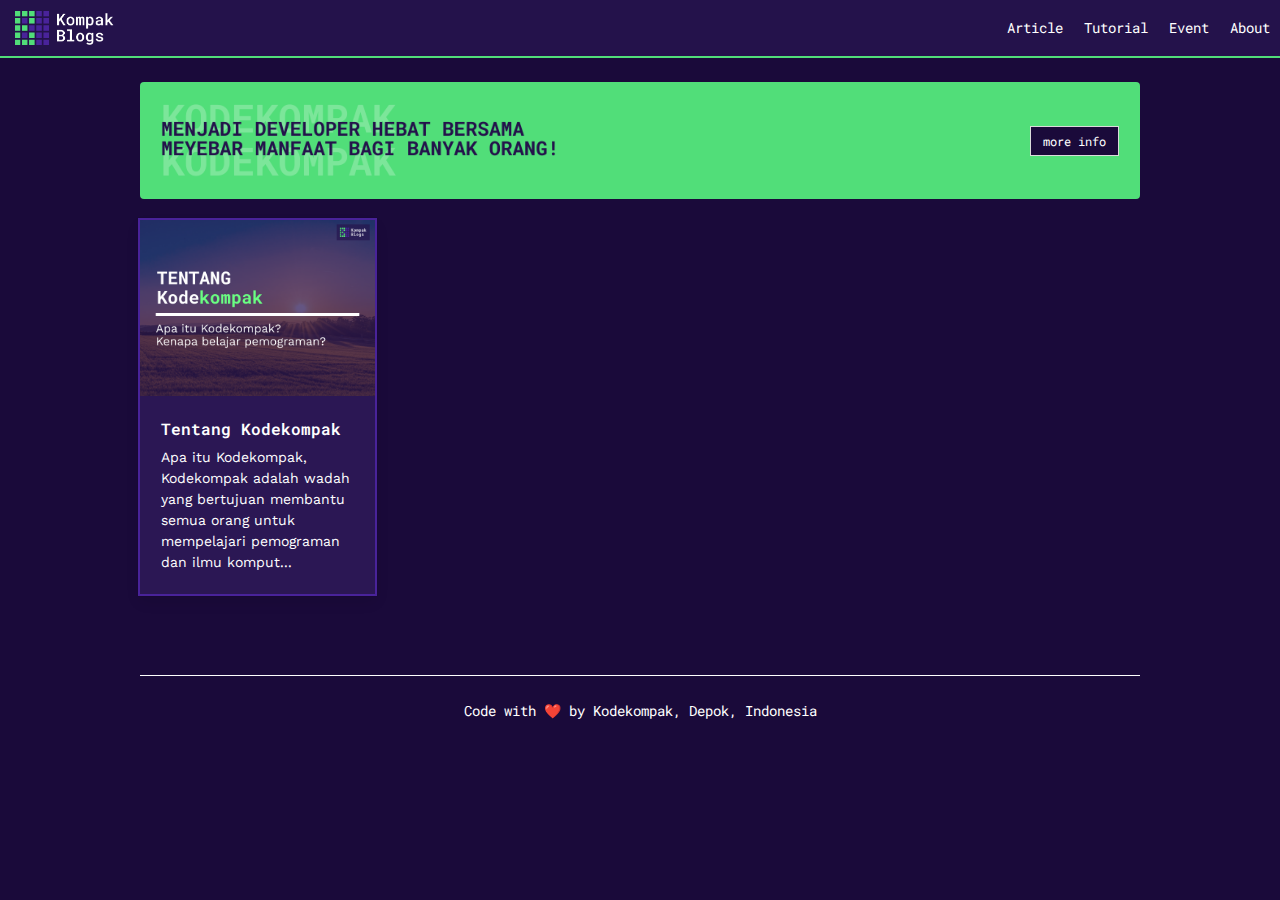
<file: kompakblogs/index.html>
<!DOCTYPE html>
<html lang="id">

<head>
    <meta charset="UTF-8">
    <meta name="viewport" content="width=device-width, initial-scale=1.0">
    <title>KompakBlogs</title>
    <link rel="icon" href="/kompakblogs/images/favicon.png">
    <link rel="manifest" href="/kompakblogs/manifest.json"/>
    <meta name="description" content="Artikel, Tutorial dan event seputar programming di Kodekompak!"/>
    <link rel="stylesheet" href="./styles/bulma.min.css">
    <link rel="stylesheet" href="./styles/style.css">
</head>

<body>
    <header>
        <nav class="navbar is-fixed-top" role="navigation" aria-label="main navigation"></nav>
    </header>
    <main>
        <div id="index-container" class="container is-desktop">
        </div>
    </main>
    <footer>
    </footer>
    <script type="text/javascript" src="./scripts/pageapi.js"></script>
    <script type="text/javascript" src="./scripts/index.js"></script>
</body>

</html>
</file>
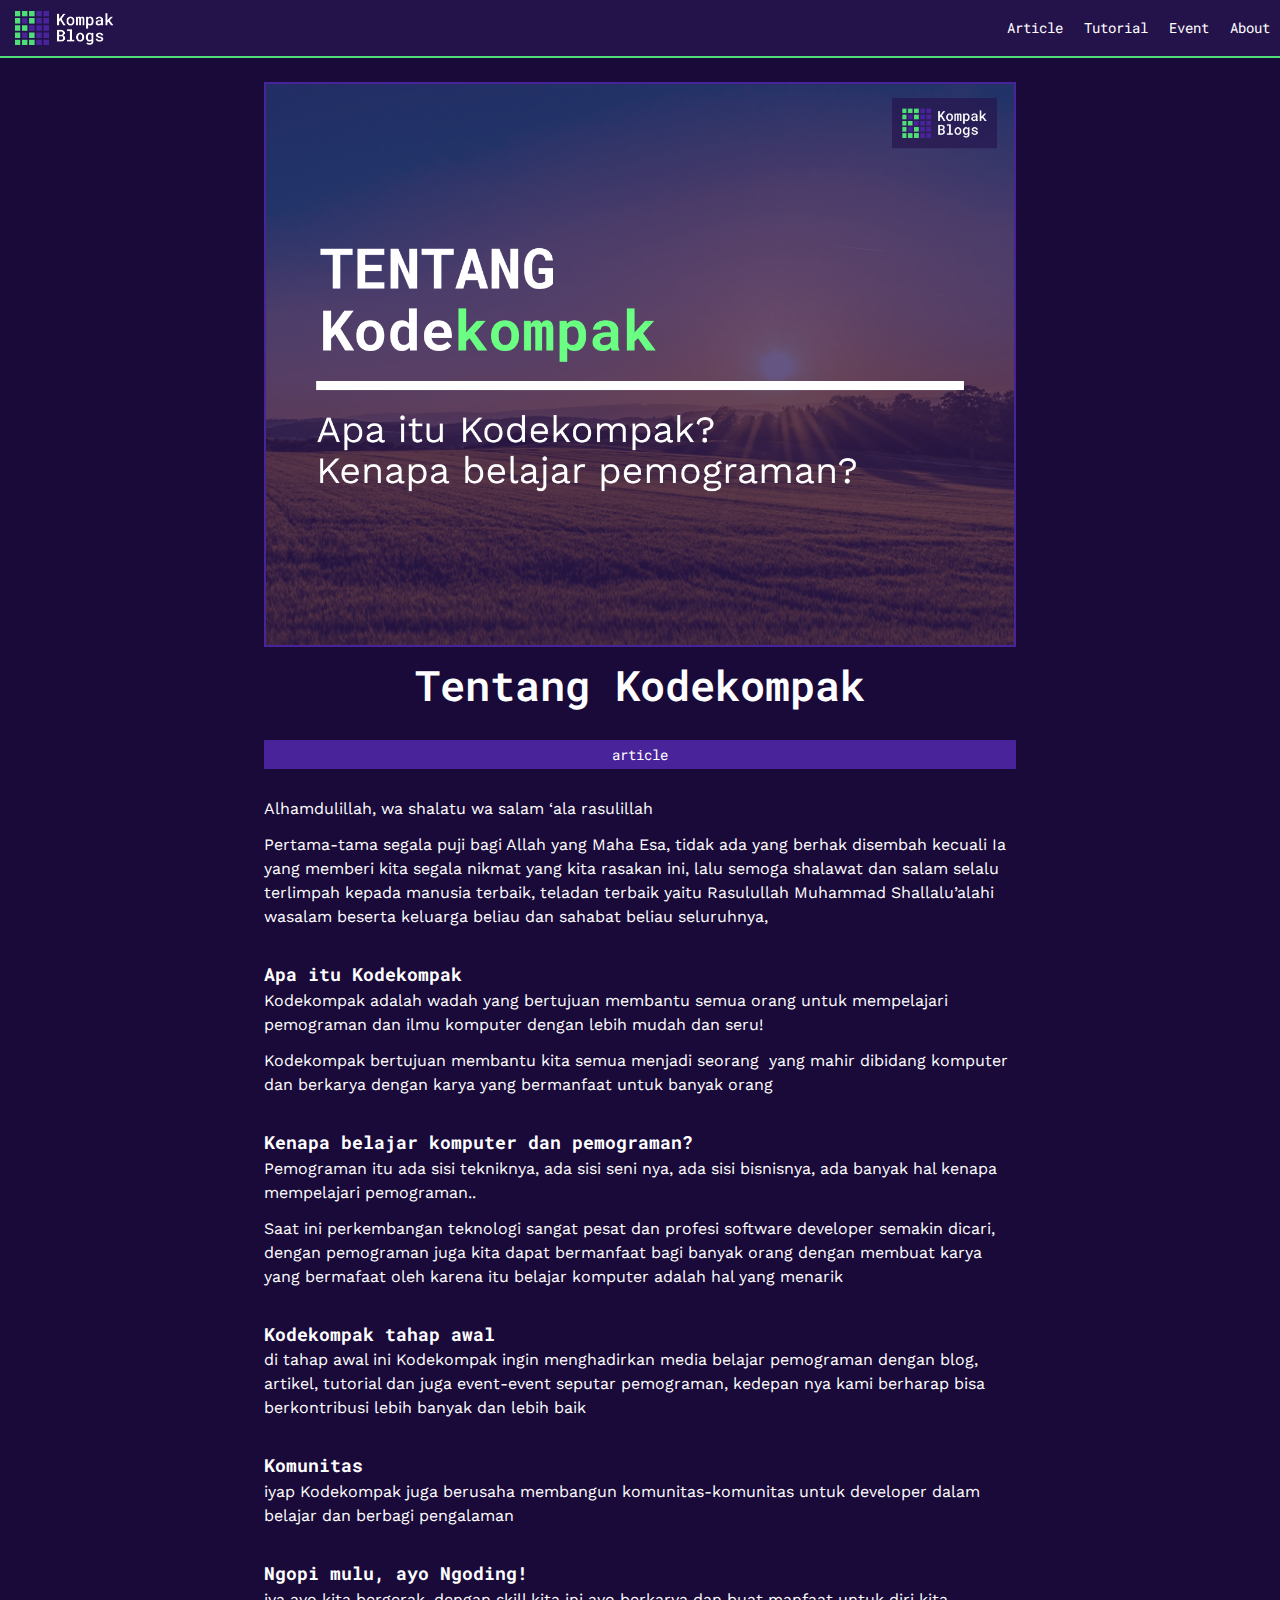
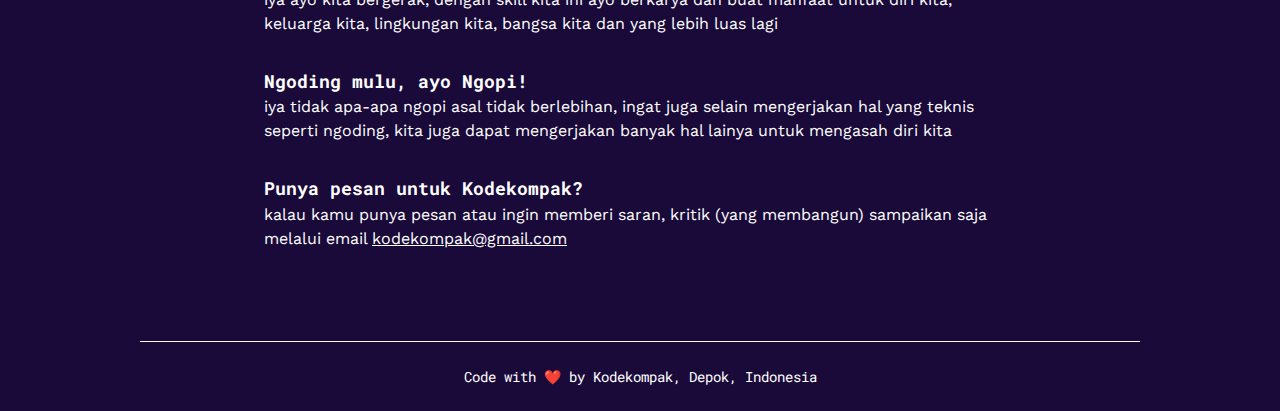
<file: kompakblogs/contents/article/about.html>
<!DOCTYPE html>
<html lang="id">

<head>
    <meta charset="UTF-8">
    <meta name="viewport" content="width=device-width, initial-scale=1.0">
    <title>Tentang Kodekompak</title>
    <link rel="icon" href="/kompakblogs/images/favicon.png">
    <link rel="manifest" href="/kompakblogs/manifest.json"/>
    <meta name="description" content="Kodekompak adalah wadah yang bertujuan membantu semua orang untuk mempelajari pemograman dan ilmu komputer dengan lebih mudah dan seru!"/>
    <link rel="stylesheet" href="/kompakblogs/styles/bulma.min.css">
    <link rel="stylesheet" href="/kompakblogs/styles/style.css">
</head>

<body>
    <header>
        <nav class="navbar is-fixed-top" role="navigation" aria-label="main navigation"></nav>
    </header>
    <main>
        <div id="index-container" class="container is-desktop content-container">
            <img src="/kompakblogs/images/mix/tentang-kodekompak.png"
                alt="image" class="head-image-article">
            <h1 class="title is-1 mono">Tentang Kodekompak
            </h1>
            <div class="article-tag">article</div>
            <div class="content">
                <p class="p1">Alhamdulillah, wa shalatu wa salam &lsquo;ala rasulillah</p>
                <p class="p1">Pertama-tama segala puji bagi Allah yang Maha Esa, tidak ada yang berhak disembah kecuali
                    Ia yang memberi kita segala nikmat yang kita rasakan ini, lalu semoga shalawat dan salam selalu
                    terlimpah kepada manusia terbaik, teladan terbaik yaitu Rasulullah Muhammad Shallalu&rsquo;alahi
                    wasalam beserta keluarga beliau dan sahabat beliau seluruhnya,</p>
                <h4 class="p1">Apa itu Kodekompak</h4>
                <p class="p1">Kodekompak adalah wadah yang bertujuan membantu semua orang untuk mempelajari pemograman
                    dan ilmu komputer dengan lebih mudah dan seru!</p>
                <p class="p1">Kodekompak bertujuan membantu kita semua menjadi seorang<span
                        class="Apple-converted-space">&nbsp; </span>yang mahir dibidang komputer dan berkarya dengan
                    karya yang bermanfaat untuk banyak orang</p>
                <h4 class="p1">Kenapa belajar komputer dan pemograman?</h4>
                <p class="p1">Pemograman itu ada sisi tekniknya, ada sisi seni nya, ada sisi bisnisnya, ada banyak hal
                    kenapa mempelajari pemograman..</p>
                <p class="p1">Saat ini perkembangan teknologi sangat pesat dan profesi software developer semakin
                    dicari, dengan pemograman juga kita dapat bermanfaat bagi banyak orang dengan membuat karya yang
                    bermafaat oleh karena itu belajar komputer adalah hal yang menarik</p>
                <h4 class="p1">Kodekompak tahap awal</h4>
                <p class="p1">di tahap awal ini Kodekompak ingin menghadirkan media belajar pemograman dengan blog,
                    artikel, tutorial dan juga event-event seputar pemograman, kedepan nya kami berharap bisa
                    berkontribusi lebih banyak dan lebih baik</p>
                <h4 class="p1">Komunitas</h4>
                <p class="p1">iyap Kodekompak juga berusaha membangun komunitas-komunitas untuk developer dalam belajar
                    dan berbagi pengalaman</p>
                <h4 class="p1">Ngopi mulu, ayo Ngoding!</h4>
                <p class="p1">iya ayo kita bergerak, dengan skill kita ini ayo berkarya dan buat manfaat untuk diri
                    kita, keluarga kita, lingkungan kita, bangsa kita dan yang lebih luas lagi</p>
                <h4 class="p1">Ngoding mulu, ayo Ngopi!</h4>
                <p class="p1">iya tidak apa-apa ngopi asal tidak berlebihan, ingat juga selain mengerjakan hal yang
                    teknis seperti ngoding, kita juga dapat mengerjakan banyak hal lainya untuk mengasah diri kita</p>
                <h4 class="p1">Punya pesan untuk Kodekompak?</h4>
                <p class="p1">kalau kamu punya pesan atau ingin memberi saran, kritik (yang membangun) sampaikan saja
                    melalui email <span style="text-decoration: underline;">kodekompak@gmail.com</span></p>
            </div>
        </div>
    </main>
    <footer>
    </footer>
    <script type="text/javascript" src="/kompakblogs/scripts/pageapi.js"></script>
    <script type="text/javascript" src="/kompakblogs/scripts/contentapi.js"></script>
</body>

</html>
</file>
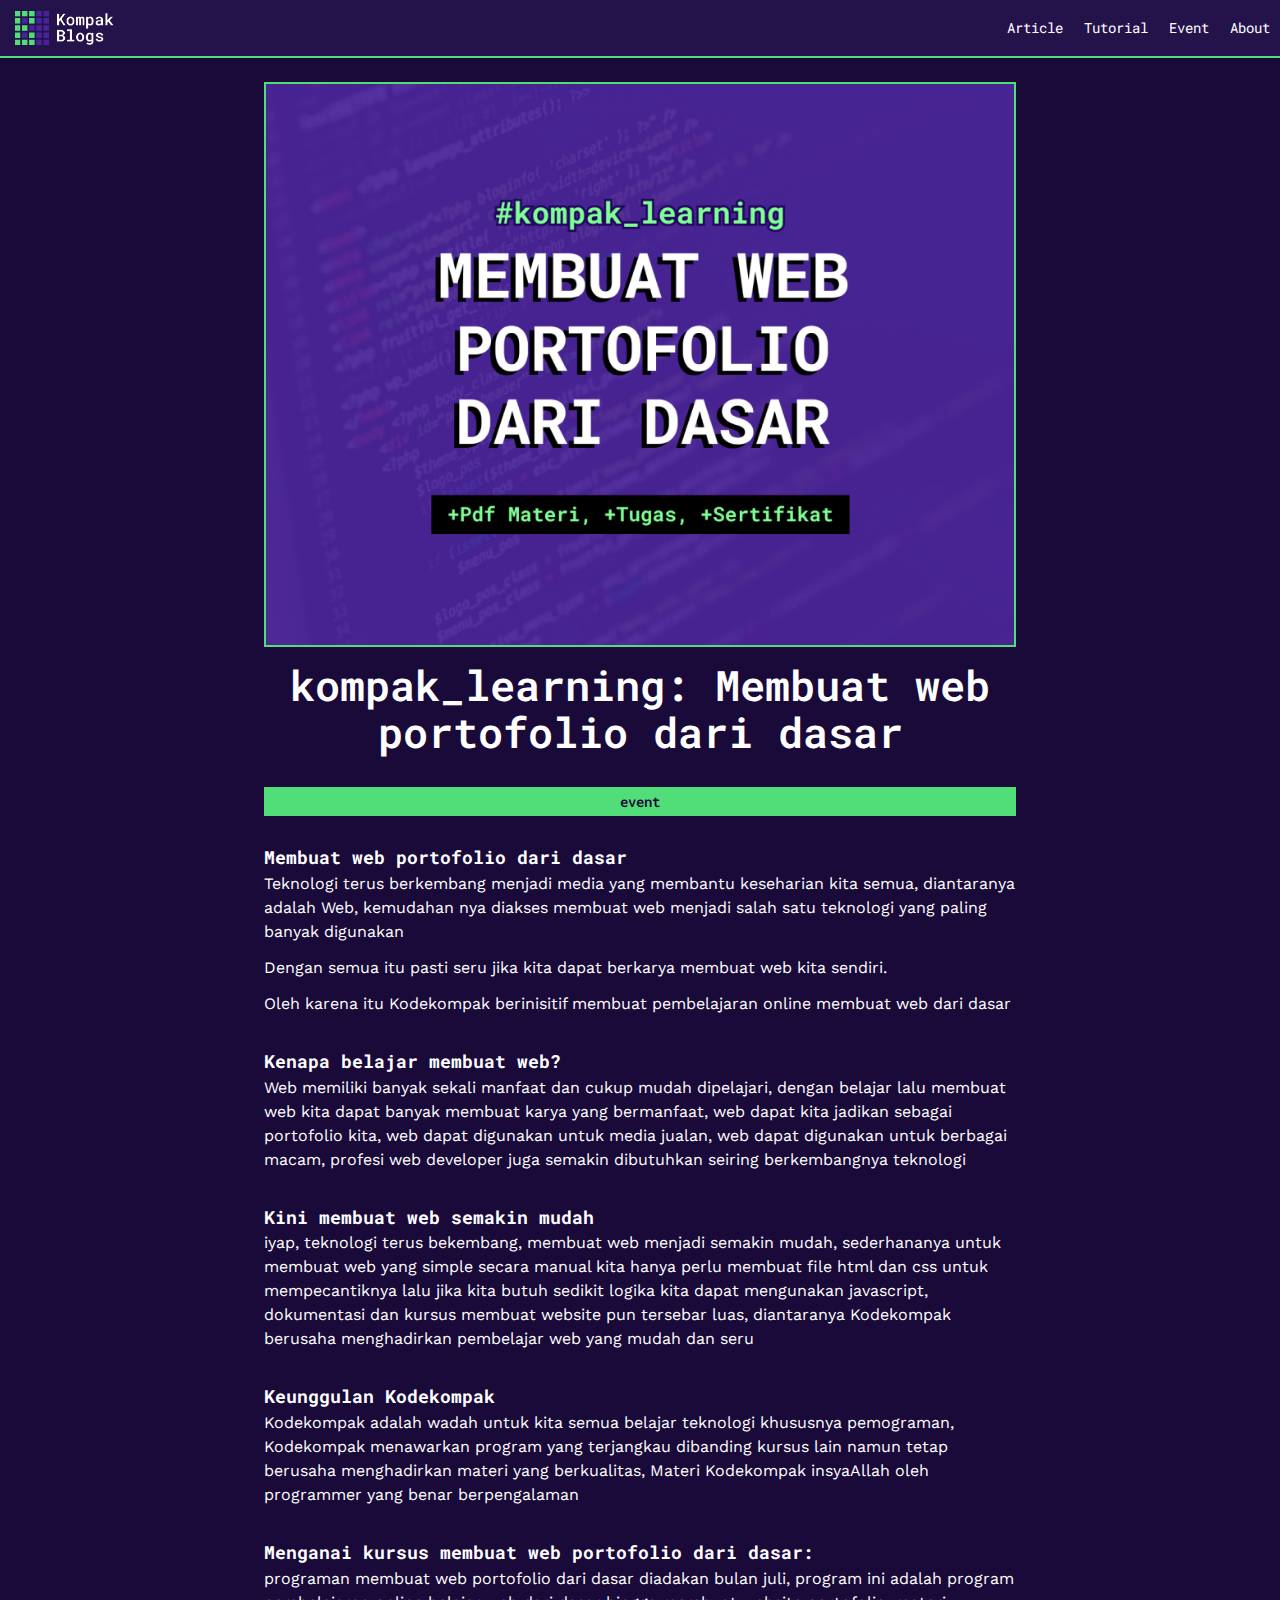
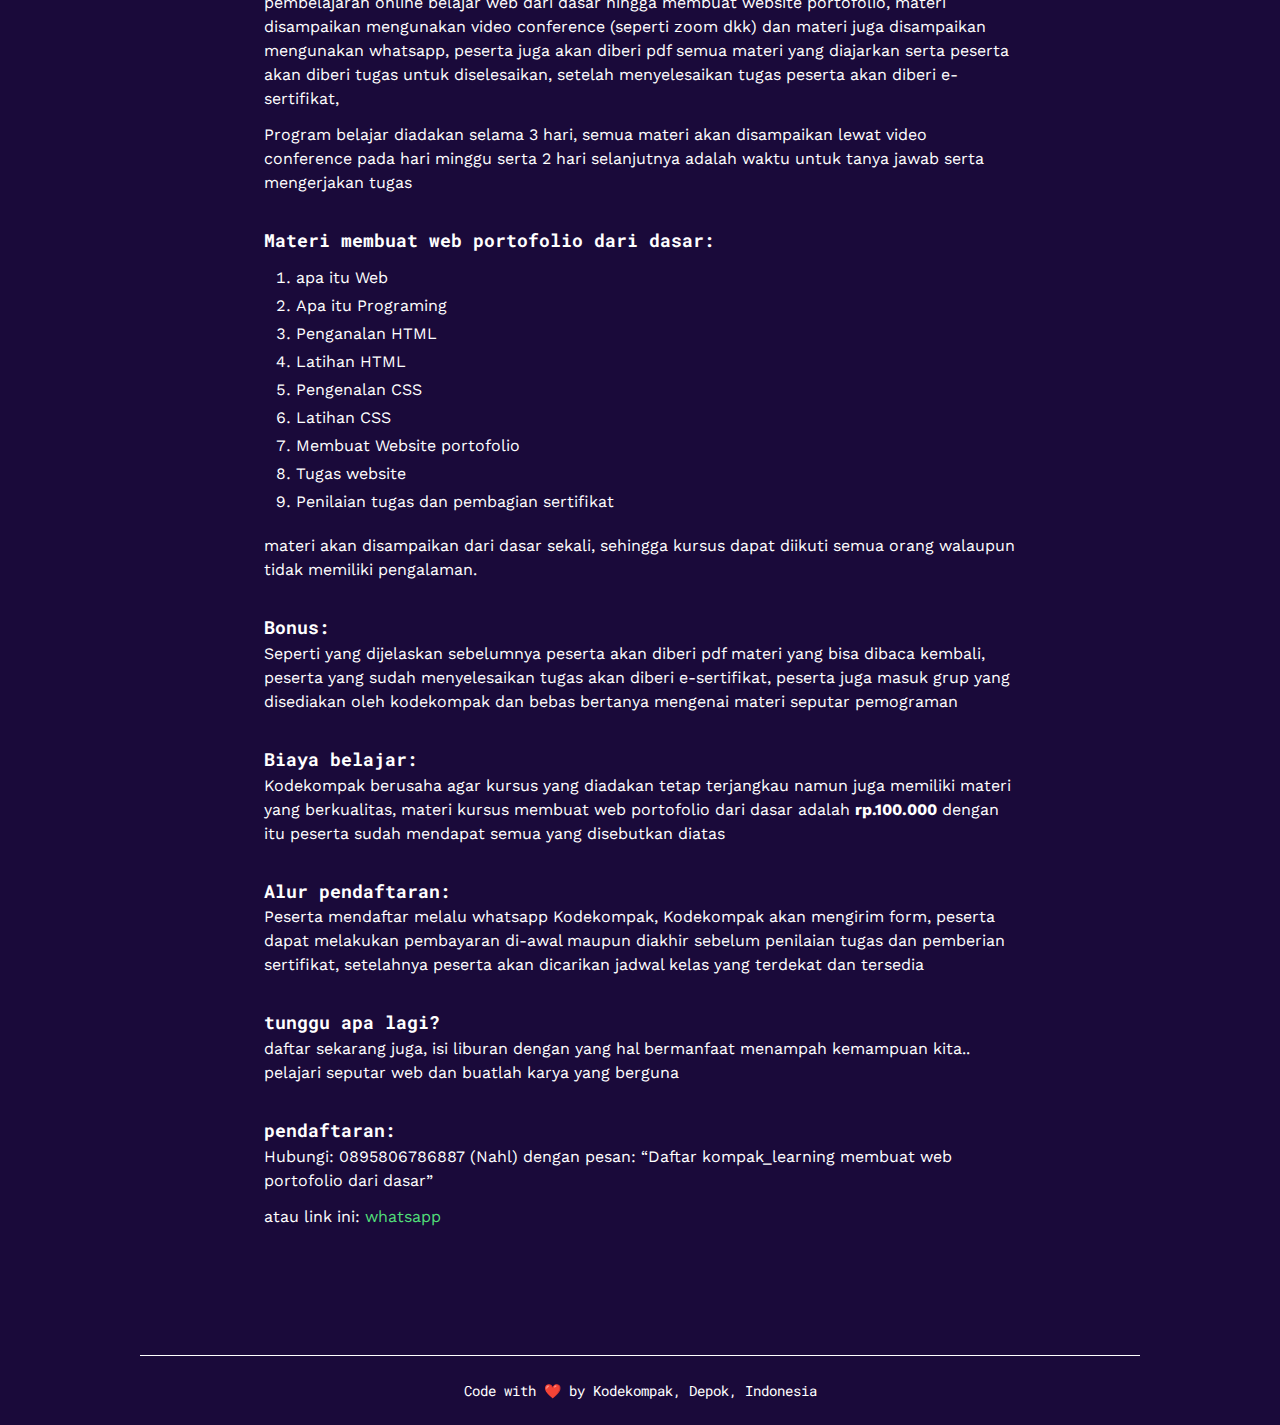
<file: kompakblogs/contents/event/web-portofolio-dasar.html>
<!DOCTYPE html>
<html lang="id">

<head>
    <meta charset="UTF-8">
    <meta name="viewport" content="width=device-width, initial-scale=1.0">
    <title>Membuat web portofolio dari dasar</title>
    <link rel="icon" href="/kompakblogs/images/favicon.png">
    <link rel="manifest" href="/kompakblogs/manifest.json" />
    <meta name="description" content="Teknologi terus berkembang menjadi media yang membantu keseharian kita semua, diantaranya adalah Web, kemudahan nya diakses membuat web menjadi salah satu teknologi yang paling banyak digunakan. Dengan semua itu pasti seru jika kita dapat berkarya membuat web kita sendiri. Oleh karena itu Kodekompak berinisitif membuat pembelajaran online membuat web dari dasar" />
    <link rel="stylesheet" href="/kompakblogs/styles/bulma.min.css">
    <link rel="stylesheet" href="/kompakblogs/styles/style.css">
</head>

<body>
    <header>
        <nav class="navbar is-fixed-top" role="navigation" aria-label="main navigation"></nav>
    </header>
    <main>
        <div id="index-container" class="container is-desktop content-container">
            <img src="/kompakblogs/images/mix/membuat_web_portofolio_dasar.png"
                alt="image" class="head-image-event">
            <h1 class="title is-1 mono">kompak_learning: Membuat web portofolio dari dasar</h1>
            <div class="event-tag">event</div>
            <div class="content">
                <h4 class="p1">Membuat web portofolio dari dasar</h4>
                <p class="p1">Teknologi terus berkembang menjadi media yang membantu keseharian kita semua, diantaranya
                    adalah Web, kemudahan nya diakses membuat web menjadi salah satu teknologi yang paling banyak
                    digunakan</p>
                <p class="p1">Dengan semua itu pasti seru jika kita dapat berkarya membuat web kita sendiri.</p>
                <p class="p1">Oleh karena itu Kodekompak berinisitif membuat pembelajaran online membuat web dari dasar
                </p>
                <h4 class="p1">Kenapa belajar membuat web?</h4>
                <p class="p1">Web memiliki banyak sekali manfaat dan cukup mudah dipelajari, dengan belajar lalu membuat
                    web kita dapat banyak membuat karya yang bermanfaat, web dapat kita jadikan sebagai portofolio kita,
                    web dapat digunakan untuk media jualan, web dapat digunakan untuk berbagai macam, profesi web
                    developer juga semakin dibutuhkan seiring berkembangnya teknologi</p>
                <h4 class="p1">Kini membuat web semakin mudah</h4>
                <p class="p1">iyap, teknologi terus bekembang, membuat web menjadi semakin mudah, sederhananya untuk
                    membuat web yang simple secara manual kita hanya perlu membuat file html dan css untuk
                    mempecantiknya lalu jika kita butuh sedikit logika kita dapat mengunakan javascript, dokumentasi dan
                    kursus membuat website pun tersebar luas, diantaranya Kodekompak berusaha menghadirkan pembelajar
                    web yang mudah dan seru</p>
                <h4 class="p1">Keunggulan Kodekompak</h4>
                <p class="p1">Kodekompak adalah wadah untuk kita semua belajar teknologi khususnya pemograman,
                    Kodekompak menawarkan program yang terjangkau dibanding kursus lain namun tetap berusaha
                    menghadirkan materi yang berkualitas, Materi Kodekompak insyaAllah oleh programmer yang benar
                    berpengalaman</p>
                <h4 class="p1">Menganai kursus membuat web portofolio dari dasar:</h4>
                <p class="p1">programan membuat web portofolio dari dasar diadakan bulan juli, program ini adalah
                    program pembelajaran online belajar web dari dasar hingga membuat website portofolio, materi
                    disampaikan mengunakan video conference (seperti zoom dkk) dan materi juga disampaikan mengunakan
                    whatsapp, peserta juga akan diberi pdf semua materi yang diajarkan serta peserta akan diberi tugas
                    untuk diselesaikan, setelah menyelesaikan tugas peserta akan diberi e-sertifikat,<span
                        class="Apple-converted-space">&nbsp;</span></p>
                <p class="p1">Program belajar diadakan selama 3 hari, semua materi akan disampaikan lewat video
                    conference pada hari minggu serta 2 hari selanjutnya adalah waktu untuk tanya jawab serta
                    mengerjakan tugas</p>
                <h4 class="p1">Materi membuat web portofolio dari dasar:</h4>
                <ol>
                    <li>apa itu Web</li>
                    <li>Apa itu Programing</li>
                    <li>Penganalan HTML</li>
                    <li>Latihan HTML</li>
                    <li>Pengenalan CSS</li>
                    <li>Latihan CSS</li>
                    <li>Membuat Website portofolio</li>
                    <li>Tugas website</li>
                    <li>Penilaian tugas dan pembagian sertifikat</li>
                </ol>
                <p class="p1">materi akan disampaikan dari dasar sekali, sehingga kursus dapat diikuti semua orang
                    walaupun tidak memiliki pengalaman.</p>
                <h4 class="p1">Bonus:</h4>
                <p class="p1">Seperti yang dijelaskan sebelumnya peserta akan diberi pdf materi yang bisa dibaca
                    kembali, peserta yang sudah menyelesaikan tugas akan diberi e-sertifikat, peserta juga masuk grup
                    yang disediakan oleh kodekompak dan bebas bertanya mengenai materi seputar pemograman</p>
                <h4 class="p1">Biaya belajar:</h4>
                <p class="p1">Kodekompak berusaha agar kursus yang diadakan tetap terjangkau namun juga memiliki materi
                    yang berkualitas, materi kursus membuat web portofolio dari dasar adalah
                    <strong>rp.100.000&nbsp;</strong>dengan itu peserta sudah mendapat semua yang disebutkan diatas</p>
                <h4 class="p1">Alur pendaftaran:</h4>
                <p class="p1">Peserta mendaftar melalu whatsapp Kodekompak, Kodekompak akan mengirim form, peserta dapat
                    melakukan pembayaran di-awal maupun diakhir sebelum penilaian tugas dan pemberian sertifikat,
                    setelahnya peserta akan dicarikan jadwal kelas yang terdekat dan tersedia</p>
                <h4 class="p1">tunggu apa lagi?</h4>
                <p class="p1">daftar sekarang juga, isi liburan dengan yang hal bermanfaat menampah kemampuan kita..
                    pelajari seputar web dan buatlah karya yang berguna</p>
                <h4 class="p1">pendaftaran:</h4>
                <p class="p1">Hubungi: 0895806786887 (Nahl) dengan pesan: &ldquo;Daftar kompak_learning membuat web
                    portofolio dari dasar&rdquo;</p>
                <p class="p3"><span class="s1">atau link ini: <a
                            href="https://api.whatsapp.com/send?phone=62895806786887&text=Daftar%20kompak_learning%20membuat%20web%20portofolio%20dari%20dasar"
                            rel="noopener noreferrer" target="_blank">whatsapp</a></span></p>
                <p class="p2"><br></p>
            </div>
        </div>
    </main>
    <footer>
    </footer>
    <script type="text/javascript" src="/kompakblogs/scripts/pageapi.js"></script>
    <script type="text/javascript" src="/kompakblogs/scripts/contentapi.js"></script>
</body>

</html>
</file>
<file: kompakblogs/styles/style.css>
@import url('https://fonts.googleapis.com/css2?family=Roboto+Mono:ital,wght@0,400;0,500;0,600;0,700;1,300&display=swap');
@import url('https://fonts.googleapis.com/css2?family=Work+Sans:wght@300;400;500;700&display=swap');

html {
    background-color: #1A0A3A;
    color: white;
    font-size: 14px;
}

body, p {
    color: white;
    font-family: 'Work Sans', sans-serif;
    font-size: 14px;
}

.mono {
    font-family: 'Roboto Mono', monospace;
    color: white;
}

.navbar {
    background-color: #24124B;
    border-bottom: 2px solid #51DE79;
}

.navbar-burger {
    color: white;
    height: auto;
}

.navbar-item img {
    max-height: 3rem;
    padding: 4px;
}

.burger:hover {
    color: white;
}

#navbarBasicExample {
    background-color: #24124B;
}

.navbar-item {
    color: white;
    background-color: #24124B;
    font-size: 14px;
}

.navbar-end a:hover {
    background-color: rgba(0, 0, 0, 0.14);
    color: #51DE79;
}

.container {
    max-width: 1000px;
    padding-top: 82px;
}

.content-container {
    max-width: 800px;
    padding-left: 24px;
    padding-right: 24px;
    font-family: Arial, Helvetica, sans-serif;
}

.content-container p{
    font-family: 'Work Sans', sans-serif;
    font-size: 16px;
    padding: 8px;
}

.head-image-article {
    width: 100%;
    border: 2px solid #49239A;
}

.head-image-event {
    border: 2px solid #51DE79;
}

.head-image-tutorial {
    border: 2px solid #FF7C32;
}

.content-container .title{
    text-align: center;
    margin-top: 8px;
    margin-bottom: 32px;
}

.article-tag {
    text-align: center;
    padding: 4px;
    font-family: 'Roboto Mono', monospace;
    background-color: #49239A;
    margin-bottom: 24px;
}

.tutorial-tag {
    text-align: center;
    padding: 4px;
    font-family: 'Roboto Mono', monospace;
    font-weight: 600;
    background-color: #FF7C32;
    margin-bottom: 24px;
    color: #1A0A3A;
}

.event-tag {
    text-align: center;
    padding: 4px;
    font-family: 'Roboto Mono', monospace;
    font-weight: 600;
    background-color: #51DE79;
    margin-bottom: 24px;
    color: #1A0A3A;
}

.article-card {
    background-color: #2B1754;
    color: white;
    border: 2px solid #49239A;
    padding: 0;
}

.article-card a{
    color: white;
}

.article-card:hover {
    background-color: #231345;
    color: #51DE79;
    border: 2px solid #51DE79;
}

.event-card {
    background-color: #51DE79;
    color: #1A0A3A;
    border: 2px solid #51DE79;
    padding: 0;
}

.event-card a{
    color: #1A0A3A;
}

.event-card:hover {
    background-color: #51DEBC;
    color: #1A0A3A;
}

.tutorial-card {
    background-color: #FFC632;
    color: #1A0A3A;
    border: 2px solid #FFC632;
    padding: 0;
}

.tutorial-card a {
    color: #1A0A3A;
}

.tutorial-card:hover {
    background-color: #FF7C32;
    color: #1A0A3A;
}

.kk-item-column {
    padding: 8px;
}

.article-title {
    font-size: 16px;
    font-weight: 600;
    margin-bottom: 6px;
    font-family: 'Roboto Mono', monospace;
}


.tagline-image {
    height: 82px;
    width: auto;
}

.tagline-article {
    background-color: #51DE79;
    padding: 1.25rem 1.5rem 1.25rem 1.5rem;
}

.tagline-event {
    background-color: #49239A;
    padding: 1.25rem 1.5rem 1.25rem 1.5rem;
}

.tagline-tutorial {
    background-color: #FF7C32;
    padding: 1.25rem 1.5rem 1.25rem 1.5rem;
}

.btn-more-info {
    background-color: #1A0A3A;
    color: white;
    border-radius: 0;
    font-size: 12px;
    font-family: 'Roboto Mono', monospace;
}

.btn-more-info:hover {
    background-color: #1A0A3A;
    color: #51DE79;
}

.site-footer {
    text-align: center;
    border-top: 0.5px solid white;
    padding: 24px;
}

.content h1, .content h2, .content h3, .content h4 {
    font-family: 'Roboto Mono', monospace;
    font-weight: 700;
    color: white;
    margin-bottom: 0;
    margin-top: 32px;
}

.content p {
    padding-top: 4px;
    padding-bottom: 4px;
    padding-left: 0;
    padding-right: 0;
    margin-bottom: 4px !important;
}

strong {
    color: white;
}

.no-content-info {
    text-align: center;
    margin-top: 224px;
    margin-bottom: 224px;
}

ol {
    font-family: 'Work Sans', sans-serif;
    font-size: 16px;
}

a {
    color: #51DE79;
}
</file>
